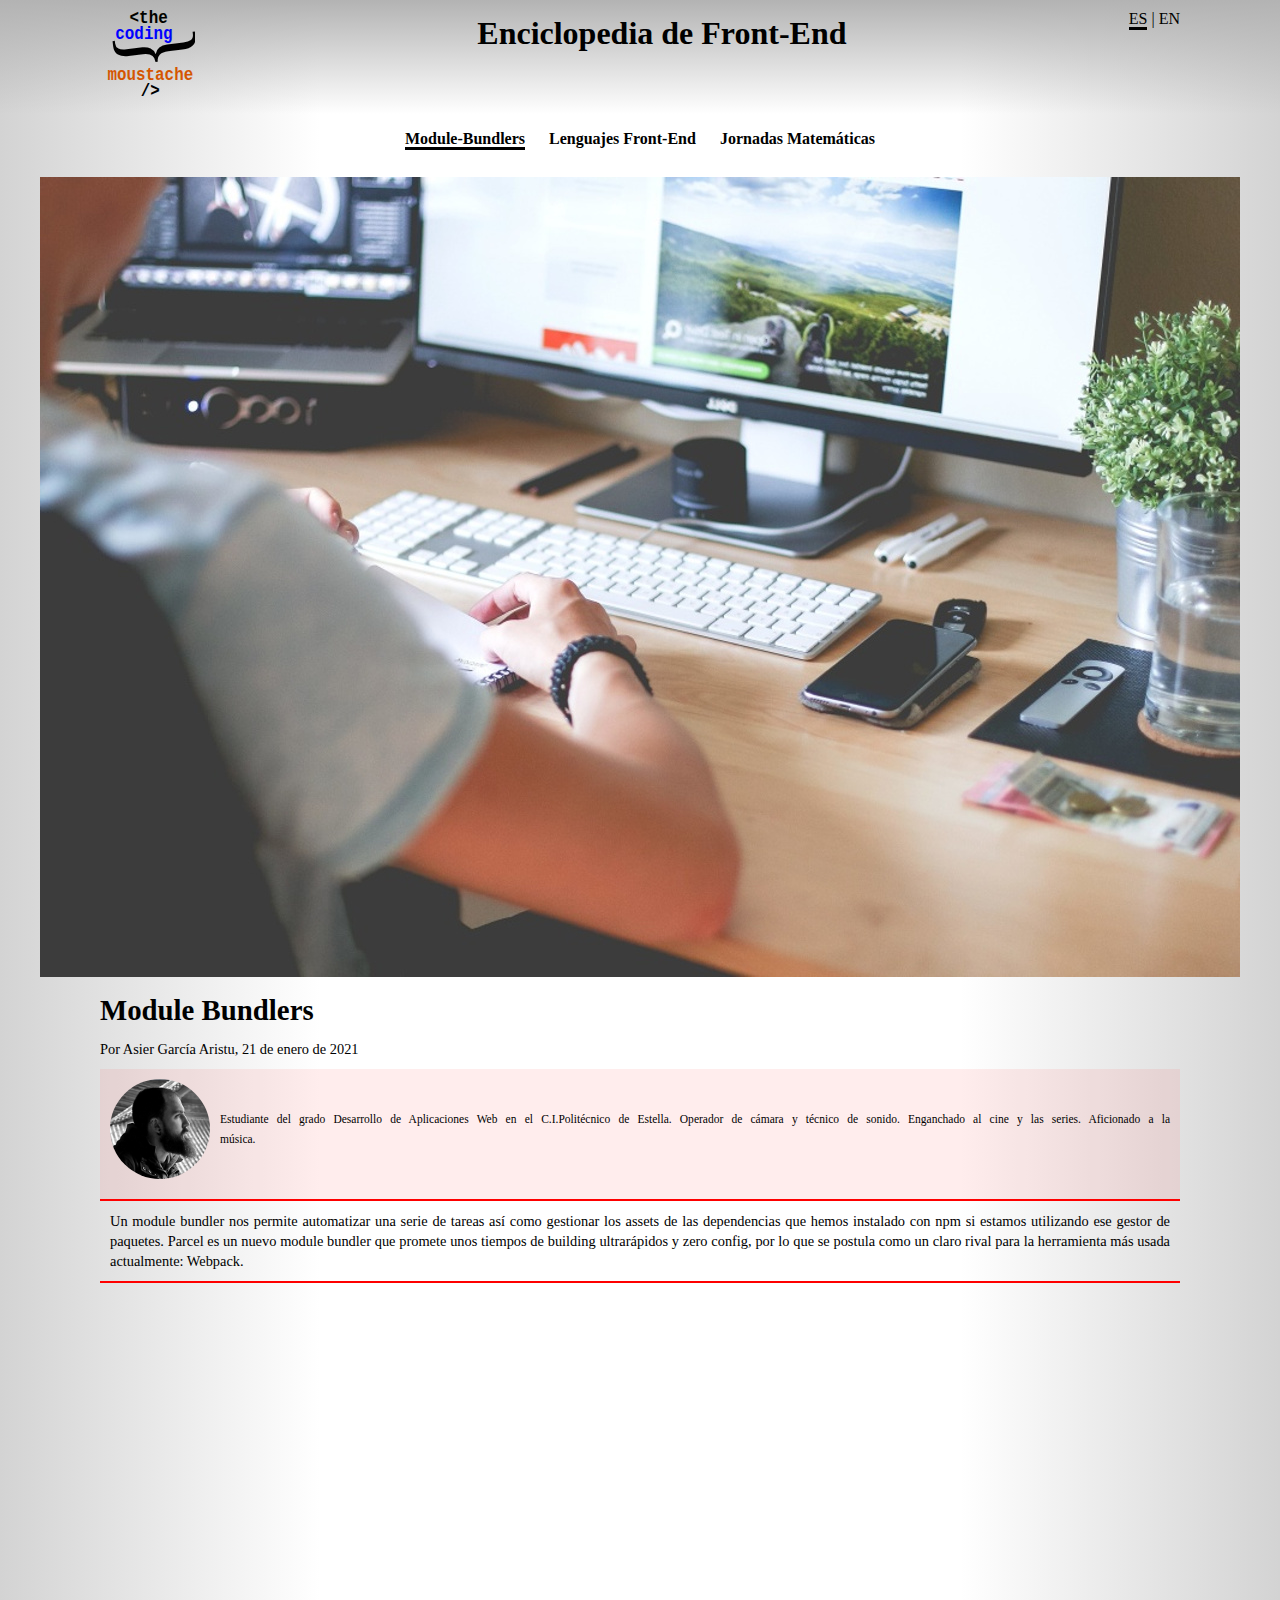
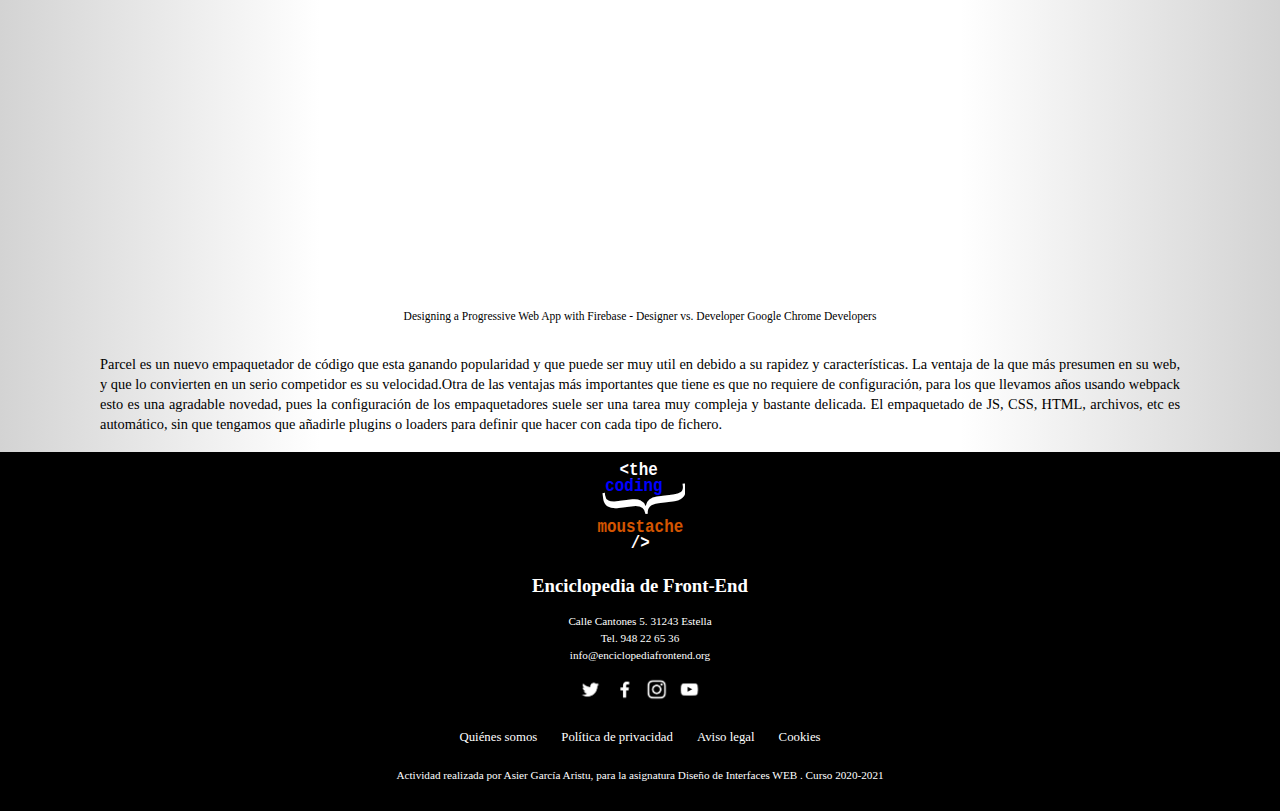
<file: index.html>
<!DOCTYPE html>
<html lang="es">
	<head>
		<meta http-equiv="Content-Type" content="text/html; charset=utf-8;" />
		<meta name="viewport" content="width=device-width,initial-scale=1">
		<title>Enciclopedia de Front-End</title>
		<link rel="stylesheet" type="text/css" href="css/style.css"/>
	</head>

	<body>
		
		<div class="fondoheader">
			<div class="header">
				<a href="index.html" class="header__a">
					<img src="images/logoBlanco.svg" alt="Logo de la web" class="header__img"/>
				</a>
				<h1 class="header__h1">Enciclopedia de Front-End</h1>
				<div class="header__lang">
					<a href="#" onclick="langselection('ES')" id="ES" class="header__lang__a selected">ES</a>
					<span>|</span>
					<a href="#" onclick="langselection('EN')" id="EN" class="header__lang__a idioma">EN</a>
				</div>
			</div>
		</div>
		
		<div class="nav">
			<ul class="navlist">
				<li class="navlist__li navlist--vertical">
					<a class="navlist__li__a navlist--blanco selected" id="menu1" onclick="menuselection('menu1')">Module-Bundlers</a>
				</li>
				<li class="navlist__li navlist--vertical">
					<a href="LenguajesFrontEnd.html" class="navlist__li__a navlist--blanco" id="menu2" onclick="menuselection('menu2')">Lenguajes Front-End</a>
				</li>
				<li class="navlist__li navlist--vertical">
					<a href="Jornadas.html" class="navlist__li__a navlist--blanco" id="menu3" onclick="menuselection('menu3')">Jornadas Matemáticas</a>
				</li>
			</ul>
		</div>
		
		<div class="main">
			<img src="images/programmer.jpg" alt="Una persona enfrente de un ordenador" class="main__img"/>
			<article class="main__article main__article__texto">
				<h1>Module Bundlers</h1>
				<p class="main__article__texto--alumno">Por Asier García Aristu, 21 de enero de 2021</p>
				<div class="main__article__autor">
					<img src="images/yo.jpg" alt="Foto del autor"/>
					<p>Estudiante del grado Desarrollo de Aplicaciones Web en el C.I.Politécnico de Estella. Operador de cámara y técnico de sonido. Enganchado al cine y las series. Aficionado a la música.</p>
				</div>
				<p class="main__article__texto--superior">Un module bundler nos permite automatizar una serie de tareas así como gestionar los assets de las dependencias que hemos instalado con npm si estamos utilizando ese gestor de paquetes. Parcel es un nuevo module bundler que promete unos tiempos de building ultrarápidos y zero config, por lo que se postula como un claro rival para la herramienta más usada actualmente: Webpack.</p>
				<div class="main__article__video-container">
					<iframe src='https://www.youtube.com/embed/JWRl6XiJYNA' allowfullscreen></iframe>
				</div>
				<p class="main__article__texto--video">Designing a Progressive Web App with Firebase - Designer vs. Developer Google Chrome Developers</p>
				<p class="main__article__texto--inferior">Parcel es un nuevo empaquetador de código que esta ganando popularidad y que puede ser muy util en debido a su rapidez y características. La ventaja de la que más presumen en su web, y que lo convierten en un serio competidor es su velocidad.Otra de las ventajas más importantes que tiene es que no requiere de configuración, para los que llevamos años usando webpack esto es una agradable novedad, pues la configuración de los empaquetadores suele ser una tarea muy compleja y bastante delicada. El empaquetado de JS, CSS, HTML, archivos, etc es automático, sin que tengamos que añadirle plugins o loaders para definir que hacer con cada tipo de fichero.</p>
			</article>
		</div>
		
		<div class="footer"> 
			<a href="index.html">
				<img src="images/logoNegro.svg" alt="Logo de la web" class="footer__img"/>
			</a>
			<h3>Enciclopedia de Front-End</h3>
			<div class="footer__address">
				<p>Calle Cantones 5. 31243 Estella</p>
				<p>Tel. 948 22 65 36</p>
				<p>info@enciclopediafrontend.org</p>
			</div>
			<!--Cada opción es un hiperenlace cuyo color de fondo cambia al pasar el ratón por encima (LIBRE EL COLOR)-->
			<ul class="navlist">
				<li class="navlist__li">
					<a href="https://twitter.com/" class="navlist__li__a navlist--rrss" target="_blank">
						<img src="images/twitter.png" alt="Logo de Twitter" class="logo"/>
					</a>
				</li>
				<li class="navlist__li">
					<a href="https://www.facebook.com/" class="navlist__li__a navlist--rrss" target="_blank">
						<img src="images/facebook.png" alt="Logo de Facebook" class="logo"/>
					</a>
				</li>
				<li class="navlist__li">
					<a href="https://www.instagram.com/" class="navlist__li__a navlist--rrss" target="_blank">
						<img src="images/instagram.png" alt="Logo de Instagram" class="logo"/>
					</a>
				</li>
				<li class="navlist__li">
					<a href="https://www.youtube.com/" class="navlist__li__a navlist--rrss" target="_blank">
						<img src="images/youtube.png" alt="Logo de YouTube" class="logo"/>
					</a>
				</li>
			</ul>
			<ul class="navlist">
				<li class="navlist__li">
					<a href="#" class="navlist__li__a navlist--negro">Quiénes somos</a>
				</li>
				<li class="navlist__li">
					<a href="#" class="navlist__li__a navlist--negro">Política de privacidad</a>
				</li>
				<li class="navlist__li">
					<a href="#" class="navlist__li__a navlist--negro">Aviso legal</a>
				</li>
				<li class="navlist__li">
					<a href="#" class="navlist__li__a navlist--negro">Cookies</a>
				</li>
			</ul>

			<p>Actividad realizada por Asier García Aristu, para la asignatura Diseño de Interfaces WEB . Curso 2020-2021</p>
		</div>
		

		<script type="text/javascript">
			function menuselection(item) {
				document.getElementById('menu1').classList.remove('selected');
				document.getElementById('menu2').classList.remove('selected');
				document.getElementById('menu3').classList.remove('selected');
				document.getElementById(item).classList.add('selected');
			}

			function langselection(lang) {
				document.getElementById('ES').classList.remove('selected');
				document.getElementById('EN').classList.remove('selected');
				document.getElementById(lang).classList.add('selected');
			}
		</script>
	</body>
</html>
</file>
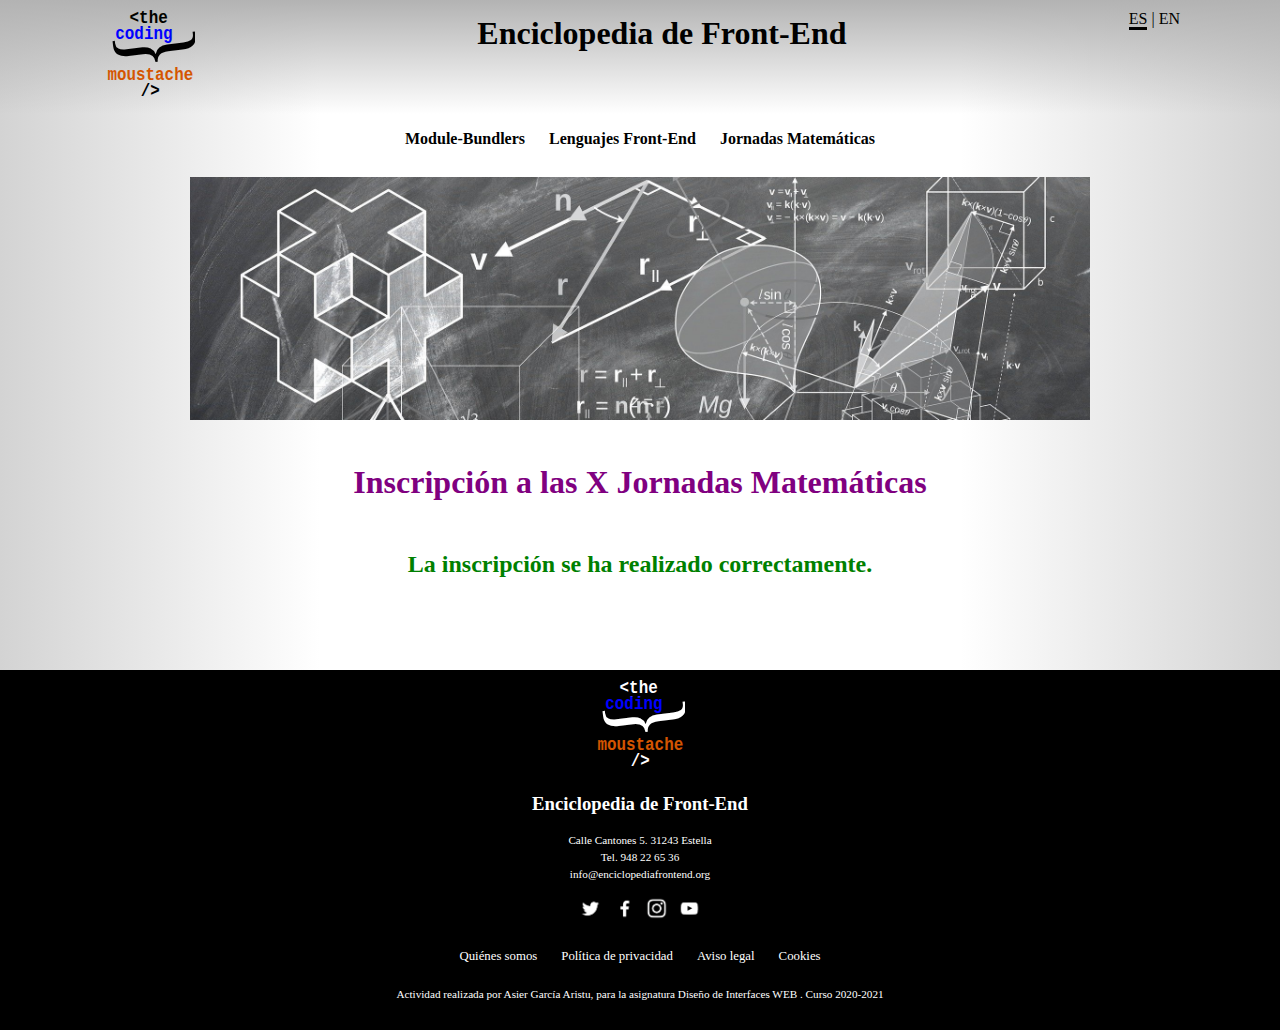
<file: confirmacion.html>
<!DOCTYPE html PUBLIC "-//W3C//DTD XHTML 1.0 Strict//EN" "http://www.w3.org/TR/xhtml1/DTD/xhtml1-strict.dtd">
<html xmlns="http://www.w3.org/1999/xhtml" xml:lang="es" lang="es">
	<head>
		<meta http-equiv="Content-Type" content="text/html; charset=utf-8;" />
		<meta name="viewport" content="width=device-width,initial-scale=1" />
		<title>Enciclopedia de Front-End</title>
		<link rel="stylesheet" type="text/css" href="css/style.css"/>
		<link rel="stylesheet" href="https://cdnjs.cloudflare.com/ajax/libs/font-awesome/4.7.0/css/font-awesome.min.css" />
	</head>

	<body>
		<div class="fondoheader">
			<div class="header">
				<a href="index.html" class="header__a bb">
					<img src="images/logoBlanco.svg" alt="Logo de la web" class="header__img"/>
				</a>
				<h1 class="header__h1">Enciclopedia de Front-End</h1>
				<div class="header__lang">
					<a href="#" onclick="langselection('ES')" id="ES" class="header__lang__a selected">ES</a>
					<span>|</span>
					<a href="#" onclick="langselection('EN')" id="EN" class="header__lang__a idioma">EN</a>
				</div>
			</div>
		</div>
		
		<div class="nav">
			<ul class="navlist">
				<li class="navlist__li navlist--vertical">
					<a href="index.html" class="navlist__li__a navlist--blanco" id="menu1" onclick="menuselection('menu1')">Module-Bundlers</a>
				</li>
				<li class="navlist__li navlist--vertical">
					<a href="LenguajesFrontEnd.html" class="navlist__li__a navlist--blanco" id="menu2" onclick="menuselection('menu2')">Lenguajes Front-End</a>
				</li>
				<li class="navlist__li navlist--vertical">
					<a href="Jornadas.html" class="navlist__li__a navlist--blanco" id="menu3" onclick="menuselection('menu3')">Jornadas Matemáticas</a>
				</li>
			</ul>
		</div>


		<div class="tarea08">
            <div class="main">
				<div>
					<img src="images/mates_hor.jpg" alt="Una persona enfrente de un ordenador" class="main__img"/>
				</div>
                <div class="titulo">
                    <h1>Inscripción a las X Jornadas Matemáticas</h1>
                </div>
                <h2 class="formenviado">La inscripción se ha realizado correctamente.</h2>
            </div>
        </div>

		
		<div class="footer"> 
			<a href="index.html">
				<img src="images/logoNegro.svg" alt="Logo de la web" class="footer__img"/>
			</a>
			<h3>Enciclopedia de Front-End</h3>
			<div class="footer__address">
				<p>Calle Cantones 5. 31243 Estella</p>
				<p>Tel. 948 22 65 36</p>
				<p>info@enciclopediafrontend.org</p>
			</div>
			<!--Cada opción es un hiperenlace cuyo color de fondo cambia al pasar el ratón por encima (LIBRE EL COLOR)-->
			<ul class="navlist">
				<li class="navlist__li">
					<a href="https://twitter.com/" class="navlist__li__a navlist--rrss">
						<img src="images/twitter.png" alt="Logo de Twitter" class="logo"/>
					</a>
				</li>
				<li class="navlist__li">
					<a href="https://www.facebook.com/" class="navlist__li__a navlist--rrss">
						<img src="images/facebook.png" alt="Logo de Facebook" class="logo"/>
					</a>
				</li>
				<li class="navlist__li">
					<a href="https://www.instagram.com/" class="navlist__li__a navlist--rrss">
						<img src="images/instagram.png" alt="Logo de Instagram" class="logo"/>
					</a>
				</li>
				<li class="navlist__li">
					<a href="https://www.youtube.com/" class="navlist__li__a navlist--rrss">
						<img src="images/youtube.png" alt="Logo de YouTube" class="logo"/>
					</a>
				</li>
			</ul>
			<ul class="navlist">
				<li class="navlist__li">
					<a href="#" class="navlist__li__a navlist--negro">Quiénes somos</a>
				</li>
				<li class="navlist__li">
					<a href="#" class="navlist__li__a navlist--negro">Política de privacidad</a>
				</li>
				<li class="navlist__li">
					<a href="#" class="navlist__li__a navlist--negro">Aviso legal</a>
				</li>
				<li class="navlist__li">
					<a href="#" class="navlist__li__a navlist--negro">Cookies</a>
				</li>
			</ul>

			<p>Actividad realizada por Asier García Aristu, para la asignatura Diseño de Interfaces WEB . Curso 2020-2021</p>
		</div>
		

		<script type="text/javascript">
			function menuselection(item) {
				document.getElementById('menu1').classList.remove('selected');
				document.getElementById('menu2').classList.remove('selected');
				document.getElementById('menu3').classList.remove('selected');
				document.getElementById(item).classList.add('selected');
			}

			function langselection(lang) {
				document.getElementById('ES').classList.remove('selected');
				document.getElementById('EN').classList.remove('selected');
				document.getElementById(lang).classList.add('selected');
			}
		</script>
	</body>
</html>
</file>
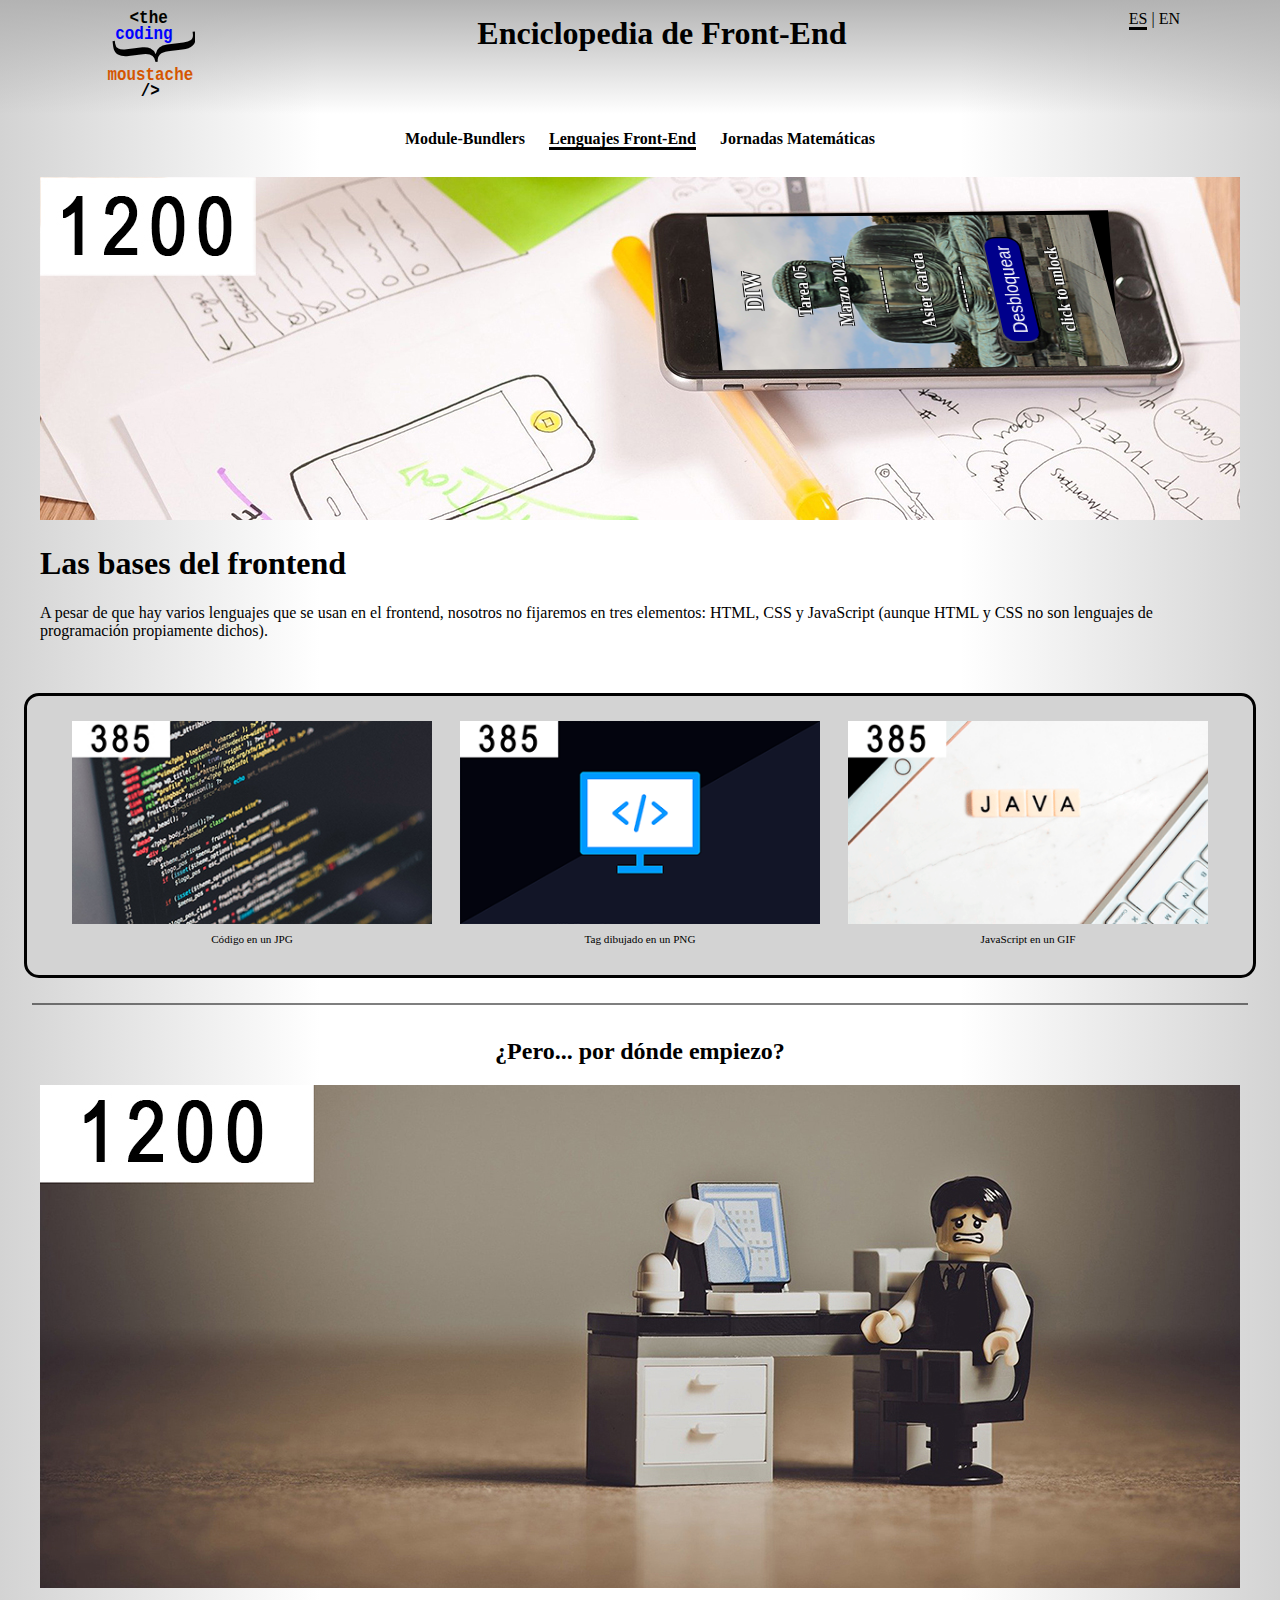
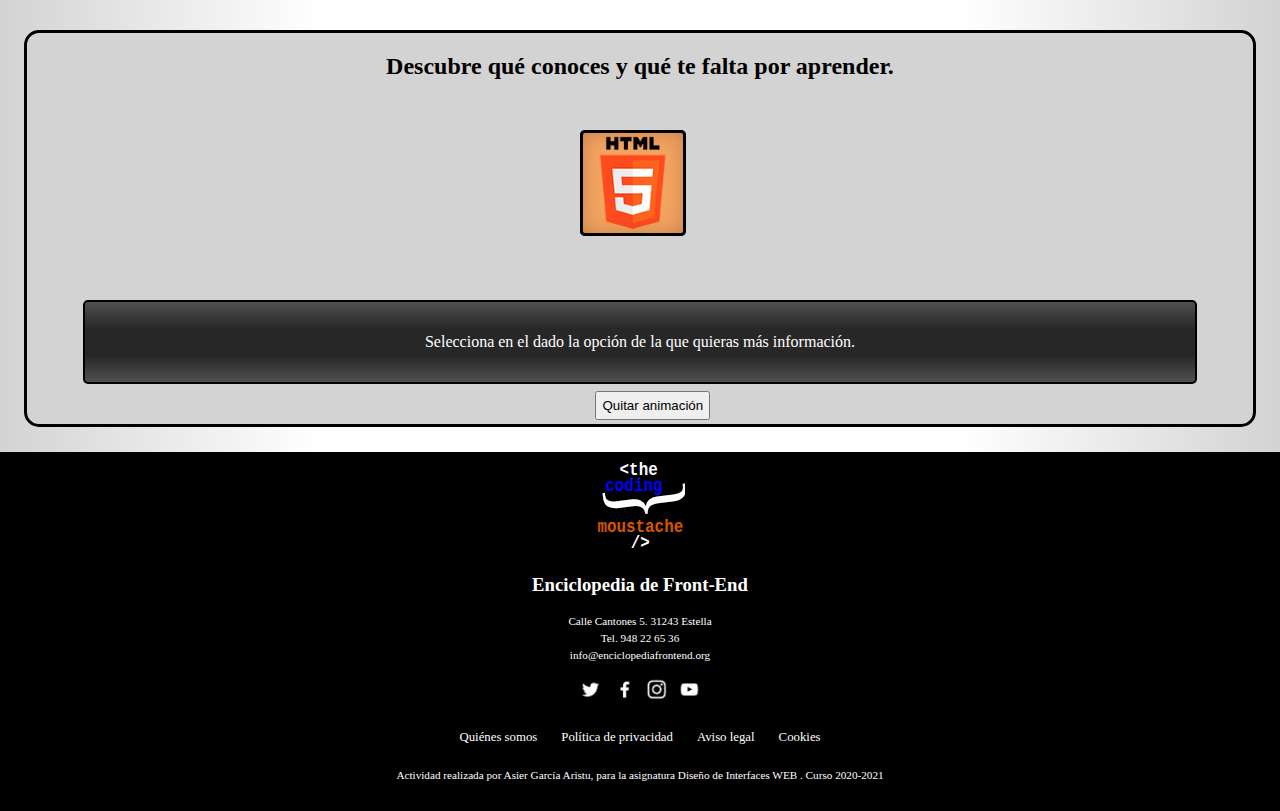
<file: LenguajesFrontEnd.html>
<!DOCTYPE html>
<html lang="es">
	<head>
		<meta http-equiv="Content-Type" content="text/html; charset=utf-8" />
		<meta name="viewport" content="width=device-width,initial-scale=1">
		<title>Enciclopedia de Front-End</title>
		<link rel="shortcut icon" type="image/jpg" href="images/favicon.png"/>
		<link rel="stylesheet" type="text/css" href="css/style.css"/>
	</head>

	<body>
		<div class="fondoheader">
			<div class="header">
				<a href="index.html" class="header__a">
					<img src="images/logoBlanco.svg" alt="Logo de la web, con el texto the coding moustache, y un símbolo de llave girado que parece un bigote" class="header__img"/>
				</a>
				<h1 class="header__h1">Enciclopedia de Front-End</h1>
				<div class="header__lang">
					<a href="#" onclick="langselection('ES')" id="ES" class="header__lang__a selected">ES</a>
					<span>|</span>
					<a href="#" onclick="langselection('EN')" id="EN" class="header__lang__a idioma">EN</a>
				</div>
			</div>
		</div>
		
		<div class="nav">
			<ul class="navlist">
				<li class="navlist__li navlist--vertical">
					<a href="index.html" class="navlist__li__a navlist--blanco" id="menu1" onclick="menuselection('menu1')">Module-Bundlers</a>
				</li>
				<li class="navlist__li navlist--vertical">
					<a class="navlist__li__a navlist--blanco selected" id="menu2" onclick="menuselection('menu2')">Lenguajes Front-End</a>
				</li>
				<li class="navlist__li navlist--vertical">
					<a href="Jornadas.html" class="navlist__li__a navlist--blanco" id="menu3" onclick="menuselection('menu3')">Jornadas Matemáticas</a>
				</li>
			</ul>
		</div>
		
		<div class="destacado">
			<div class="animacion">
				<div class="pantallanegra" id="pantallanegra"></div>
				<div class="animacion__1 encender" id="pantallabloqueo">
					<div class="animacion__1__pantalla">
						<p class="aparecetexto">DIW</p>
						<p class="aparecetexto">Tarea 05</p>
						<p class="aparecetexto">Marzo 2021</p>
						<p class="aparecetexto">----------</p>
						<p class="aparecetexto">Asier García</p>
						<p class="aparecetexto">----------</p>
						<div class="divbtn aparecetexto">
							<input type="button" value="Desbloquear" onclick="desbloquear('pantallabloqueo');">
						</div>
						<p class="aparecetexto">click to unlock</p>
					</div>
				</div>
				<div class="mano">
					<img src="images/mano.png" alt="mano con el indice extendido." class="mano__img animarmano"/>
				</div>
				<picture>
					<!-- imagen diferentes anchos para móvil -->
					<source srcset="images/design_mobile300.jpg" media="(min-width: 0px) and (max-width: 19.18em)">
					<source srcset="images/design_mobile385.jpg" media="(min-width: 19.18px) and (max-width: 24.55em)">
					<source srcset="images/design_mobile480.jpg" media="(min-width: 24.55px) and (max-width: 30em)">
					<!-- imagen diferentes anchos para desktop y tablet -->
					<source srcset="images/design_pan530.jpg" media="(min-width: 30em) and (max-width: 33.81em)">
					<source srcset="images/design_pan665.jpg" media="(min-width: 33.81em) and (max-width: 42.43em)">
					<source srcset="images/design_pan830.jpg" media="(min-width: 42.43em) and (max-width: 51.88em)">
					<source srcset="images/design_pan830.jpg" media="(min-width: 51.89px) and (max-width: 52.93em)">
					<source srcset="images/design_pan960.jpg" media="(min-width: 52.93em) and (max-width: 61.24em)">
					<source srcset="images/design_pan1200.jpg" media="(min-width: 61.24em)">
					<img src="images/design_pan.jpg" alt="Bocetos de diseño de una aplicación con un móvil encendido encima." class="destacado__img"/>
				</picture>
			</div>
			<h1>Las bases del frontend</h1>
			<p>A pesar de que hay varios lenguajes que se usan en el frontend, nosotros no fijaremos en tres elementos: HTML, CSS y JavaScript (aunque HTML y CSS no son lenguajes de programación propiamente dichos).</p>
		</div>
		
		<div class="contenido">
			<div class="contenido__bloque">
				<a href="images/code.jpg" target="blank">
					<img srcset="images/code385.jpg 1200w,
								images/code300.jpg 1020w,
								images/code385.jpg 830w,
								images/code300.jpg 680w,
								images/code240.jpg 544w,
								images/code480.jpg 480w,
								images/code385.jpg 413w,
								images/code300.jpg 322w"
						sizes="(min-width: 30em) 100vw" 
						src="images/code.jpg"
						alt="Líneas de código en una pantalla de ordenador." class="contenido__bloque__img"/>
				</a>
				<p class="contenido__bloque__texto">Código en un JPG</p>
			</div>					 
			<div class="contenido__bloque">
				<a href="images/element.png" target="blank">
					<img srcset="images/element385.png 1200w,
								images/element300.png 1020w,
								images/element385.png 830w,
								images/element300.png 680w,
								images/element240.png 544w,
								images/element480.png 480w,
								images/element385.png 413w,
								images/element300.png 322w"
						sizes="(min-width: 30em) 100vw" 
						src="images/element.png" 
						alt="Dibujo de un ordenador con un tag de elemento en su interior, con fondo de dos colores." class="contenido__bloque__img"/>
					</a>
				<p class="contenido__bloque__texto">Tag dibujado en un PNG</p>
			</div>
			<div class="contenido__bloque">
				<a href="images/javascript.gif" target="blank">
					<img srcset="images/javascript385.gif 1200w,
								images/javascript300.gif 1020w,
								images/javascript385.gif 830w,
								images/javascript300.gif 680w,
								images/javascript240.gif 544w,
								images/javascript480.gif 480w,
								images/javascript385.gif 413w,
								images/javascript300.gif 322w"
						sizes="(min-width: 30em) 100vw" 
						src="images/javascript.gif" 
						alt="Imagen de un escritorio en la que van apareciendo fichas que forman la palabra javascript." class="contenido__bloque__img"/>
				</a>
				<p class="contenido__bloque__texto">JavaScript en un GIF</p>
			</div>
		</div>

		<div class="separador"></div>
		
		<div class="destacado">
			<h2 class="destacado__titulo">¿Pero... por dónde empiezo?</h2>
			<picture>
				<!-- imagen diferentes anchos para móvil -->
				<source srcset="images/lego_mobile300.jpg" media="(min-width: 0px) and (max-width: 19.18em)">
				<source srcset="images/lego_mobile385.jpg" media="(min-width: 19.18px) and (max-width: 24.55em)">
				<source srcset="images/lego_mobile480.jpg" media="(min-width: 24.55px) and (max-width: 30em)">
				<!-- imagen diferentes anchos para tablet -->
				<source srcset="images/lego_tablet530.jpg" media="(min-width: 30em) and (max-width: 33.81em)">
				<source srcset="images/lego_tablet665.jpg" media="(min-width: 33.81em) and (max-width: 42.43em)">
				<source srcset="images/lego_tablet830.jpg" media="(min-width: 42.43em) and (max-width: 51.88em)">
				<!-- imagen diferentes anchos para desktop -->
				<source srcset="images/lego_desktop830.jpg" media="(min-width: 51.89px) and (max-width: 52.93em)">
				<source srcset="images/lego_desktop960.jpg" media="(min-width: 52.93em) and (max-width: 61.24em)">
				<source srcset="images/lego_desktop1200.jpg" media="(min-width: 61.24em)">
				<!-- elemento img -->
				<img src="images/lego.jpg" alt="Un muñeco de lego con cara de preocupación sentado en un escritorio con un ordenador." class="destacado__img"/>
			</picture>
		</div>

		<div class="contenido">
			<h2>Descubre qué conoces y qué te falta por aprender.</h2>
			<div class="d6" id="dado">
				<div class="rotardado">
					<div class="cara1" onclick="cambiar('html', 'css', 'js')"></div>
					<div class="cara2" onclick="cambiar('css', 'html', 'js')"></div>
					<div class="cara3" onclick="cambiar('js', 'html', 'css')"></div>
					<div class="cara4" onclick="cambiar('js', 'html', 'css')"></div>
					<div class="cara5" onclick="cambiar('css', 'html', 'js')"></div>
					<div class="cara6" onclick="cambiar('html', 'css', 'js')"></div>
				</div>
			</div>
			<div class="btnanimacion">
				<input type="button" value="Quitar animación" id="animacionon" onclick="animacion();">
				<input type="button" value="Activar animación" id="animacionoff" class="cerrado" onclick="animacion();">
			</div>
			<div class="nodado cerrado" id="nodado">
				<div class="lenguajes" onclick="cambiar('html', 'css', 'js')"><img src="images/HTML.png" alt="Logo de HTML." class="lenguajes__img"/></div>
				<div class="lenguajes" onclick="cambiar('css', 'html', 'js')"><img src="images/CSS.png" alt="Logo de CSS." class="lenguajes__img"/></div>
				<div class="lenguajes" onclick="cambiar('js', 'html', 'css')"><img src="images/JS.png" alt="Logo de JavaScript." class="lenguajes__img"/></div>
			</div>
			<div class="contenido__tarjeta" id="tarjetainicial">
				<p id="pdado">Selecciona en el dado la opción de la que quieras más información.</p>
				<p class="cerrado" id="pnodado">Selecciona la opción de la que quieras más información.</p>
			</div>
			<div class="contenido__tarjeta cerrado" id="html">
				<h3 class="contenido__tarjeta--titulo">¿Qué es HTML?</h3>
				<p class="contenido__tarjeta--descripcion">HTML, siglas en inglés de HyperText Markup Language (‘lenguaje de marcas de hipertexto’), hace referencia al lenguaje de marcado para la elaboración de páginas web. Es un estándar que sirve de referencia del software que conecta con la elaboración de páginas web en sus diferentes versiones, define una estructura básica y un código (denominado código HTML) para la definición de contenido de una página web, como texto, imágenes, videos, juegos, entre otros.</p>
				<a href="https://www.w3schools.com/html/default.asp" target="blank"><p class="contenido__tarjeta--link">¡Empieza con HTML!</p></a>
			</div>
			<div class="contenido__tarjeta cerrado" id="css">
				<h3 class="contenido__tarjeta--titulo">¿Qué es CSS?</h3>
				<p class="contenido__tarjeta--descripcion">CSS (siglas en inglés de Cascading Style Sheets), en español «Hojas de estilo en cascada», es un lenguaje de diseño gráfico para definir y crear la presentación de un documento estructurado escrito en un lenguaje de marcado.​ Es muy usado para establecer el diseño visual de los documentos web, e interfaces de usuario escritas en HTML o XHTML; el lenguaje puede ser aplicado a cualquier documento XML, incluyendo XHTML, SVG, XUL, RSS, etcétera. </p>
				<a href="https://www.w3schools.com/css/default.asp" target="blank"><p class="contenido__tarjeta--link">¡Empieza con CSS!</p></a>
			</div>
			<div class="contenido__tarjeta cerrado" id="js">
				<h3 class="contenido__tarjeta--titulo">¿Qué es JavaScript?</h3>
				<p class="contenido__tarjeta--descripcion">JavaScript es un lenguaje de programación interpretado, dialecto del estándar ECMAScript. Se define como orientado a objetos,​ basado en prototipos, imperativo, débilmente tipado y dinámico. Se utiliza principalmente del lado del cliente, implementado como parte de un navegador web permitiendo mejoras en la interfaz de usuario y páginas web dinámicas​ y JavaScript del lado del servidor (Server-side JavaScript o SSJS).</p>
				<a href="https://www.w3schools.com/js/default.asp" target="blank"><p class="contenido__tarjeta--link">¡Empieza con JavaScript!</p></a>
			</div>
		</div>

		<div class="footer"> 
			<a href="index.html">
				<img src="images/logoNegro.svg" alt="Logo de la web" class="footer__img"/>
			</a>
			<h3>Enciclopedia de Front-End</h3>
			<div class="footer__address">
				<p>Calle Cantones 5. 31243 Estella</p>
				<p>Tel. 948 22 65 36</p>
				<p>info@enciclopediafrontend.org</p>
			</div>
			
			<ul class="navlist">
				<li class="navlist__li">
					<a href="https://twitter.com/" class="navlist__li__a navlist--rrss" target="_blank">
						<img src="images/twitter.png" alt="Logo de Twitter" class="logo"/>
					</a>
				</li>
				<li class="navlist__li">
					<a href="https://www.facebook.com/" class="navlist__li__a navlist--rrss" target="_blank">
						<img src="images/facebook.png" alt="Logo de Facebook" class="logo"/>
					</a>
				</li>
				<li class="navlist__li">
					<a href="https://www.instagram.com/" class="navlist__li__a navlist--rrss" target="_blank">
						<img src="images/instagram.png" alt="Logo de Instagram" class="logo"/>
					</a>
				</li>
				<li class="navlist__li">
					<a href="https://www.youtube.com/" class="navlist__li__a navlist--rrss" target="_blank">
						<img src="images/youtube.png" alt="Logo de YouTube" class="logo"/>
					</a>
				</li>
			</ul>
			<ul class="navlist">
				<li class="navlist__li">
					<a href="#" class="navlist__li__a navlist--negro">Quiénes somos</a>
				</li>
				<li class="navlist__li">
					<a href="#" class="navlist__li__a navlist--negro">Política de privacidad</a>
				</li>
				<li class="navlist__li">
					<a href="#" class="navlist__li__a navlist--negro">Aviso legal</a>
				</li>
				<li class="navlist__li">
					<a href="#" class="navlist__li__a navlist--negro">Cookies</a>
				</li>
			</ul>

			<p>Actividad realizada por Asier García Aristu, para la asignatura Diseño de Interfaces WEB . Curso 2020-2021</p>
		</div>
		

		<script>
			function menuselection(item) {
				document.getElementById('menu1').classList.remove('selected');
				document.getElementById('menu2').classList.remove('selected');
				document.getElementById('menu3').classList.remove('selected');
				document.getElementById(item).classList.add('selected');
			}

			function langselection(lang) {
				document.getElementById('ES').classList.remove('selected');
				document.getElementById('EN').classList.remove('selected');
				document.getElementById(lang).classList.add('selected');
			}

			function desbloquear(elemento) {
				document.getElementById(elemento).classList.add('quitarpantalla');
				document.getElementById('pantallanegra').classList.add('cerrado');
				setTimeout(
					function() {
						document.getElementById(elemento).classList.add('cerrado');
					}, 2000);
			}

			function cambiar(elemento1, elemento2, elemento3) {
				document.getElementById('tarjetainicial').classList.add('cerrado');
				document.getElementById(elemento1).classList.add('cerrado');
				document.getElementById(elemento2).classList.add('cerrado');
				document.getElementById(elemento3).classList.add('cerrado');
				document.getElementById(elemento1).classList.remove('cerrado');
			}

			function animacion() {
				if(document.getElementById("dado").classList.contains('cerrado')) {
					document.getElementById("dado").classList.remove('cerrado');
					document.getElementById("nodado").classList.add('cerrado');
					document.getElementById("pdado").classList.remove('cerrado');
					document.getElementById("pnodado").classList.add('cerrado');
					document.getElementById("animacionon").classList.remove('cerrado');
					document.getElementById("animacionoff").classList.add('cerrado');
				}
				else {
					document.getElementById("dado").classList.add('cerrado');
					document.getElementById("nodado").classList.remove('cerrado');
					document.getElementById("pdado").classList.add('cerrado');
					document.getElementById("pnodado").classList.remove('cerrado');
					document.getElementById("animacionoff").classList.remove('cerrado');
					document.getElementById("animacionon").classList.add('cerrado');
				}
			}

			/* 
			 *  Como me daba problemas IE, y otros navegadores no sé si soportan bien el 3d del dado
			 *  he creado una función que detecta que navegador es, y solo se mostrará el dado si el
			 *  navegador es chrome o firefox
			 */
			function checkBrowser() { 
				// Get the user-agent string 
				let userAgentString = navigator.userAgent;				
				// Detecta el navegador guardando true o false en cada uno 
				let chromeAgent =  userAgentString.indexOf("Chrome") > -1; 
				let firefoxAgent =  userAgentString.indexOf("Firefox") > -1;
				let IExplorerAgent = userAgentString.indexOf("MSIE") > -1 || userAgentString.indexOf("rv:") > -1;
				let safariAgent = userAgentString.indexOf("Safari") > -1;
				
				if (!chromeAgent && !firefoxAgent && !safariAgent) {
					document.getElementById("dado").classList.add('cerrado');
					document.getElementById("nodado").classList.remove('cerrado');
					document.getElementById("pdado").classList.add('cerrado');
					document.getElementById("pnodado").classList.remove('cerrado');
					document.getElementById("animacionon").classList.add('cerrado');
					document.getElementById("animacionoff").classList.add('cerrado');
				}
			}

			window.onload = checkBrowser;

		</script>
	</body>
</html>
</file>
<file: css/style.css>
@charset "UTF-8";
/*
	Para crear el css, en command line
		- ubicar en la carpeta
		- sass nombrearchivo.scss nombrearchivo.css
			p.e.: sass style.scss style.css

		- para extended (por defecto) o compressed
			sass --style=compressed nombrearchivo.scss nombrearchivo.css
			* se suele nombrar el archivo nombrearchivo.min.css

	Para que vaya actualizando solo
		- sass --watch nombrearchivo.scss nombrearchivo.css

	Flags de compilación
		--no-source-map
		--stop-on-error
		--embred-source-map
		--help
		--quiet
		--color / --no-color
		--trace
*/
/*
	Diseño de Aplicaciones web - Tarea 04

	Asier García Aristu
*/
body {
  font-family: Verdana;
  margin: 0;
  min-width: 300px;
  background: linear-gradient(90deg, lightgrey 0%, transparent 25%, transparent 75%, lightgrey 100%);
}

.fondoheader {
  background: linear-gradient(#b3b3b3, transparent);
}

.header {
  display: flex;
  width: 90%;
  margin: 0px auto;
  padding: 10px;
  max-width: 1080px;
}
.header__img {
  width: 90px;
  margin-left: 5px;
}
.header__h1 {
  text-align: center;
  margin: 5px auto;
}
.header__lang {
  float: right;
  margin-bottom: -20px;
}
.header__lang__a {
  position: relative;
  text-decoration: none;
  color: black;
}

.navlist {
  list-style-type: none;
  padding: 0;
  text-align: center;
  font-weight: bold;
}
.navlist__li {
  display: inline;
}
.navlist__li__a {
  position: relative;
  text-decoration: none;
  margin: 5px 10px;
}
.navlist--blanco {
  color: black;
}
.navlist--blanco:hover {
  background-color: black;
  color: white;
}
.navlist--blanco.selected:hover {
  background-color: white;
  color: black;
  cursor: default;
}
.navlist--rrss img {
  width: 25px;
  height: 25px;
  margin: 0px -8px;
}
.navlist--rrss img:hover {
  filter: invert(1);
  transform: scale(1.2);
}
.navlist--negro {
  display: inline-block;
  background-color: black;
  color: white;
  padding: 3px 0px;
  font-size: 0.8em;
  font-weight: normal;
}
.navlist--negro:hover {
  background-color: white;
  color: black;
}

.selected:before {
  content: "";
  position: absolute;
  background-color: black;
  width: 100%;
  height: 3px;
  bottom: -3px;
}

.main {
  margin: auto;
  max-width: 1200px;
  padding: 1%;
}
.main__img {
  width: 100%;
}
.main__article {
  margin: auto;
  width: 90%;
}
.main__article__texto {
  font-size: 0.9em;
  text-align: justify;
  line-height: 20px;
}
.main__article__texto--alumno {
  margin: 10px 0px;
}
.main__article__texto--superior {
  border-top: 2px solid red;
  border-bottom: 2px solid red;
  padding: 10px;
  margin-top: 0;
}
.main__article__texto--video {
  text-align: center;
  font-size: 0.8em;
  line-height: 1.2em;
  margin: 5px 0 30px 0;
}
.main__article__texto--inferior {
  margin-bottom: 5px;
}
.main__article__autor {
  display: flex;
  background-color: rgba(255, 80, 80, 0.1);
  padding: 10px 10px 20px 10px;
}
.main__article__autor img {
  width: 100px;
  height: 100px;
  border-radius: 50px;
  margin-right: 10px;
}
.main__article__autor p {
  margin: auto;
  font-size: 0.8em;
  word-spacing: 5px;
}
.main__article__video-container {
  position: relative;
  padding-bottom: 56.25%;
  /* 16:9 */
  height: 0;
}
.main__article__video-container iframe {
  border: none;
  position: absolute;
  top: 0;
  left: 0;
  width: 100%;
  height: 100%;
}

.footer {
  background-color: black;
  color: white;
  text-align: center;
  padding: 10px 10px 25px 10px;
}
.footer__img {
  width: 90px;
}
.footer__address p {
  font-size: 0.8em;
}
.footer p {
  font-size: 0.7em;
  margin: 5px 0px;
}

.destacado {
  margin: auto;
  max-width: 1200px;
  padding: 1%;
  margin-bottom: 25px;
}
.destacado__titulo {
  text-align: center;
}
.destacado__img {
  width: 100%;
}

.contenido {
  margin: auto;
  position: relative;
  max-width: 1200px;
  padding: 0 1%;
  text-align: center;
  margin-bottom: 25px;
  border: 3px solid black;
  border-radius: 15px;
  width: 95%;
  background-color: lightgrey;
}
.contenido__bloque {
  display: inline-block;
  width: 30%;
  padding: 0 1%;
  text-align: center;
  margin: 25px 0;
}
.contenido__bloque__img {
  width: 100%;
}
.contenido__bloque__texto {
  font-size: 0.7em;
  margin: 5px;
}
.contenido__tarjeta {
  margin: auto auto 40px;
  background: linear-gradient(0deg, #505050, #272727, #272727, #505050);
  border: 2px solid black;
  border-radius: 5px;
  padding: 15px;
  width: 90%;
  right: 0;
  color: white;
}
.contenido__tarjeta--titulo {
  text-align: center;
  margin: 15px auto 30px;
}
.contenido__tarjeta--descripcion {
  text-align: left;
}
.contenido__tarjeta a {
  text-decoration: none;
}
#html .contenido__tarjeta--link {
  background-color: orange;
}
#html .contenido__tarjeta--link:hover {
  background-color: black;
  border-color: white;
  color: orange;
  transform: scale(1.1);
}
#css .contenido__tarjeta--link {
  background-color: dodgerblue;
}
#css .contenido__tarjeta--link:hover {
  background-color: black;
  border-color: white;
  color: dodgerblue;
  transform: scale(1.1);
}
#js .contenido__tarjeta--link {
  background-color: limegreen;
}
#js .contenido__tarjeta--link:hover {
  background-color: black;
  border-color: white;
  color: limegreen;
  transform: scale(1.1);
}
.contenido__tarjeta--link {
  text-align: center;
  color: black;
  padding: 5px 3px;
  border-radius: 15px;
  border: 2px solid black;
  width: 200px;
  font-weight: bold;
  margin: auto;
}

.separador {
  background-color: rgba(0, 0, 0, 0.5);
  margin: auto;
  width: 95%;
  max-width: 1300px;
  height: 2px;
}

.d6 {
  width: 120px;
  height: 120px;
  margin: 50px auto;
}

.rotardado div {
  position: absolute;
  width: 100px;
  height: 100px;
  box-shadow: inset 0 0 20px rgba(0, 0, 0, 0.2);
}

.rotardado .cara1 {
  background-size: contain;
  background-repeat: no-repeat;
  background-position-x: center;
  border: 3px solid black;
  border-radius: 5px;
  cursor: pointer;
  background-color: sandybrown;
  background-image: url(/images/HTML.png);
  -webkit-transform: translateZ(50px);
  -moz-transform: translateZ(50px);
  -ms-transform: translateZ(50px);
  transform: translateZ(50px);
}

.rotardado .cara2 {
  background-size: contain;
  background-repeat: no-repeat;
  background-position-x: center;
  border: 3px solid black;
  border-radius: 5px;
  cursor: pointer;
  background-color: lightblue;
  background-image: url(/images/CSS.png);
  -webkit-transform: rotateY(90deg) translateZ(50px);
  -moz-transform: rotateY(90deg) translateZ(50px);
  -ms-transform: rotateY(90deg) translateZ(50px);
  transform: rotateY(90deg) translateZ(50px);
}

.rotardado .cara3 {
  background-size: contain;
  background-repeat: no-repeat;
  background-position-x: center;
  border: 3px solid black;
  border-radius: 5px;
  cursor: pointer;
  background-color: lightgreen;
  background-image: url(/images/JS.png);
  -webkit-transform: rotateY(90deg) rotateX(90deg) translateZ(50px);
  -moz-transform: rotateY(90deg) rotateX(90deg) translateZ(50px);
  -ms-transform: rotateY(90deg) rotateX(90deg) translateZ(50px);
  transform: rotateY(90deg) rotateX(90deg) translateZ(50px);
}

.rotardado .cara4 {
  background-size: contain;
  background-repeat: no-repeat;
  background-position-x: center;
  border: 3px solid black;
  border-radius: 5px;
  cursor: pointer;
  background-color: lightgreen;
  background-image: url(/images/JS.png);
  -webkit-transform: rotateX(-90deg) translateZ(50px);
  -moz-transform: rotateX(-90deg) translateZ(50px);
  -ms-transform: rotateX(-90deg) translateZ(50px);
  transform: rotateX(-90deg) translateZ(50px);
}

.rotardado .cara5 {
  background-size: contain;
  background-repeat: no-repeat;
  background-position-x: center;
  border: 3px solid black;
  border-radius: 5px;
  cursor: pointer;
  background-color: lightblue;
  background-image: url(/images/CSS.png);
  -webkit-transform: rotateY(-90deg) rotateZ(90deg) translateZ(50px);
  -moz-transform: rotateY(-90deg) rotateZ(90deg) translateZ(50px);
  -ms-transform: rotateY(-90deg) rotateZ(90deg) translateZ(50px);
  transform: rotateY(-90deg) rotateZ(90deg) translateZ(50px);
}

.rotardado .cara6 {
  background-size: contain;
  background-repeat: no-repeat;
  background-position-x: center;
  border: 3px solid black;
  border-radius: 5px;
  cursor: pointer;
  background-color: sandybrown;
  background-image: url(/images/HTML.png);
  -webkit-transform: rotateY(180deg) rotateZ(90deg) translateZ(50px);
  -moz-transform: rotateY(180deg) rotateZ(90deg) translateZ(50px);
  -ms-transform: rotateY(180deg) rotateZ(90deg) translateZ(50px);
  transform: rotateY(180deg) rotateZ(90deg) translateZ(50px);
}

.btnanimacion {
  position: absolute;
  bottom: 1%;
  width: 100%;
  text-align: center;
}
.btnanimacion input {
  padding: 5px;
}

.nodado {
  width: 80%;
  margin: auto;
  display: flex;
}
.nodado .lenguajes {
  margin: auto;
  cursor: pointer;
}
.nodado .lenguajes__img {
  width: 75px;
  margin: 5px;
}

@media (min-width: 1242px) {
  .animacion__1 {
    height: 401px !important;
    width: 206px !important;
    top: -88px !important;
    left: 770px !important;
  }
  .animacion__1__pantalla p {
    font-size: 18.6px !important;
    /*font-size: 1.165em;*/
  }
  .animacion__1__pantalla p:first-child {
    font-size: 24.9px !important;
  }
  .animacion__1__pantalla .divbtn input {
    font-size: 21px !important;
    padding: 6.3px 10px !important;
  }
}
@media (max-width: 830px) {
  .header__h1 {
    width: 270px;
  }

  .contenido {
    text-align: unset;
  }
  .contenido__bloque {
    width: 45%;
  }
}
@media (max-width: 600px) {
  .navlist--vertical {
    display: block !important;
    margin: 10px 0px;
  }
  .navlist--blanco:hover {
    display: block;
  }
  .navlist--blanco.selected:hover {
    display: unset;
  }
}
@media (max-width: 480px) {
  .header {
    display: block;
    text-align: center;
    height: 200px;
  }
  .header__img {
    transform: translate(0px, 115px);
  }
  .header__h1 {
    transform: translate(0px, -50px);
    font-size: 1.7em;
    width: unset;
    height: 66px;
  }
  .header__lang {
    float: unset;
    margin-bottom: unset;
    transform: translate(0px, -150px);
  }

  .main__article__autor {
    display: block;
    text-align: center;
  }

  .contenido__bloque {
    display: block;
    width: 95%;
    margin: 40px auto;
  }

  .pantallanegra, .animacion__1 {
    display: none;
  }

  .mano {
    display: none;
  }
  .mano__img {
    display: none;
  }
}
.oculto {
  visibility: hidden;
}

.cerrado {
  display: none;
}

.animacion {
  position: relative;
  perspective: 2200px;
}
.animacion .pantallanegra:before {
  position: absolute;
  content: "";
  background-color: black;
  height: 116%;
  width: 17.2%;
  top: -25.4%;
  left: 64.2%;
  transform-style: preserve-3d;
  transform: rotateX(41deg) rotateY(4deg) rotateZ(-93.3deg) skew(1deg, 0deg);
}
.animacion .mano {
  position: absolute;
  height: 100%;
  width: 100%;
  overflow: hidden;
}
.animacion .mano__img {
  position: absolute;
  width: 15%;
  top: 0%;
  left: 100%;
}
.animacion__1 {
  position: absolute;
  background-image: url(/images/daibutsu.jpg);
  background-size: cover;
  background-position-x: center;
  z-index: 1;
  height: 116%;
  width: 17.2%;
  top: -25.4%;
  left: 64.2%;
  transform-style: preserve-3d;
  transform: rotateX(41deg) rotateY(4deg) rotateZ(-93.3deg) skew(1deg, 0deg);
}
.animacion__1__pantalla {
  position: relative;
}
.animacion__1__pantalla p {
  font-size: 1.5vw;
  font-weight: bold;
  text-align: center;
  color: white;
  text-shadow: -1px -1px 0 #000, 1px -1px 0 #000, -1px 1px 0 #000, 1px 1px 0 #000;
}
.animacion__1__pantalla p:first-child {
  font-size: 2vw;
}
.animacion__1__pantalla .divbtn {
  text-align: center;
}
.animacion__1__pantalla .divbtn input {
  font-size: 1.7vw;
  background-color: darkblue;
  color: white;
  border-radius: 15px;
  padding: 3% 5%;
  cursor: pointer;
}
.animacion__1__pantalla .divbtn input:hover {
  background-color: lightsteelblue;
  color: black;
  font-weight: bold;
}

@keyframes animarmano {
  0% {
    left: 100%;
    top: 0%;
  }
  50% {
    left: 89%;
    top: 8%;
    transform: rotate(-15deg);
  }
  90% {
    left: 100%;
    top: -5%;
    transform: rotate(0deg);
  }
  100% {
    display: none;
  }
}
.animarmano {
  animation-name: animarmano;
  animation-duration: 4s;
  animation-timing-function: ease;
}

@keyframes encender {
  0% {
    opacity: 0;
  }
  98% {
    opacity: 0;
  }
  100% {
    opacity: 1;
  }
}
.encender {
  animation-name: encender;
  animation-duration: 2s;
}

@keyframes aparecetexto {
  0% {
    transform: scale(0);
  }
  45% {
    transform: scale(0);
  }
  100% {
    transform: scale(1);
  }
}
.aparecetexto {
  animation-name: aparecetexto;
  animation-duration: 4s;
}

@keyframes quitarpantalla {
  0% {
    opacity: 1;
  }
  49% {
    opacity: 0;
    display: block;
  }
  50% {
    display: none;
  }
  100% {
    display: none;
  }
}
.quitarpantalla {
  animation-name: quitarpantalla;
  animation-duration: 4s;
}

@-webkit-keyframes moverdado {
  0% {
    -webkit-transform: rotateX(0deg) rotateY(0deg) rotateZ(0deg);
  }
  66% {
    -webkit-transform: rotateX(180deg) rotateY(120deg) rotateZ(240deg);
  }
  83% {
    -webkit-transform: rotateX(360deg) rotateY(360deg) rotateZ(360deg);
  }
}
@keyframes moverdado {
  0% {
    -moz-transform: rotateX(0deg) rotateY(0deg) rotateZ(0deg);
    -ms-transform: rotateX(0deg) rotateY(0deg) rotateZ(0deg);
    transform: rotateX(0deg) rotateY(0deg) rotateZ(0deg);
  }
  50% {
    -moz-transform: rotateX(180deg) rotateY(120deg) rotateZ(240deg);
    -ms-transform: rotateX(180deg) rotateY(120deg) rotateZ(240deg);
    transform: rotateX(180deg) rotateY(120deg) rotateZ(240deg);
  }
  100% {
    -moz-transform: rotateX(360deg) rotateY(360deg) rotateZ(360deg);
    -ms-transform: rotateX(360deg) rotateY(360deg) rotateZ(360deg);
    transform: rotateX(360deg) rotateY(360deg) rotateZ(360deg);
  }
}
.rotardado {
  -webkit-animation-name: moverdado;
  -webkit-animation-timing-function: linear;
  -webkit-animation-iteration-count: infinite;
  -webkit-animation-duration: 12s;
  animation-name: moverdado;
  animation-timing-function: linear;
  animation-iteration-count: infinite;
  animation-duration: 12s;
  -webkit-transform-style: preserve-3d;
  -moz-transform-style: preserve-3d;
  -ms-transform-style: preserve-3d;
  transform-style: preserve-3d;
  -webkit-transform-origin: 50px 50px 0;
  -moz-transform-origin: 50px 50px 0;
  -ms-transform-origin: 50px 50px 0;
  transform-origin: 50px 50px 0;
}

/* TAREA 08 */
/*CSS general*/
.tarea08 {
  min-width: 300px;
  font-family: Verdana;
  color: purple;
  margin: 0;
}
.tarea08 .asterisco {
  color: crimson;
  font-weight: bold;
}
.tarea08 .main {
  width: 90%;
  max-width: 900px;
  margin: auto;
}
.tarea08 .main .imgJornadas1 {
  display: block;
}
.tarea08 .main .imgJornadas2 {
  display: none;
}
.tarea08 .main .titulo {
  text-align: center;
  width: 90%;
  margin: 40px auto;
}
.tarea08 .main .ayudaSticky {
  position: sticky;
  cursor: pointer;
  top: -8px;
  float: right;
  z-index: 5;
  margin: -20px 0 10px 0;
  padding: 0px 10px;
  border: 2px solid purple;
  border-radius: 10px;
  background: whitesmoke;
  font-weight: bold;
}
.tarea08 .main .ayudaSticky .navTeclado {
  text-align: center;
  font-size: 0.8em;
}
.tarea08 .main #ayuda {
  position: fixed;
  background-color: #eaeaea;
  border: 3px solid purple;
  border-radius: 10px;
  color: black;
  width: 230px;
  cursor: move;
  text-align: left;
  font-size: 0.7em;
  z-index: 6;
  right: 1%;
  top: 35%;
  padding-left: 3px;
}
.tarea08 .main #ayuda p:first-child {
  font-weight: bold;
  text-align: center;
}
.tarea08 .main #ayuda #cerrarAyuda {
  position: absolute;
  top: -3%;
  right: 5%;
  font-size: 1.3em;
  font-weight: bold;
  cursor: pointer;
}
.tarea08 .main #formulario {
  margin-top: 70px;
}
.tarea08 .main #formulario fieldset {
  width: 90%;
  margin: 25px auto 30px;
  border: 2px solid;
  border-radius: 3px;
}
.tarea08 .main #formulario legend {
  font-size: 1.3em;
  font-weight: bold;
  border: 2px solid purple;
  border-radius: 3px;
  padding: 5px;
  background-color: white;
}
.tarea08 .main #formulario label {
  font-size: 1.1em;
  margin-bottom: 10px;
}
.tarea08 .main #formulario #conf {
  display: none;
}

/*Fieldset de datos personales*/
.datos {
  margin: 15px 2%;
}
.datos input {
  color: purple;
  height: 40px;
  width: 100%;
  font-size: 0.9em;
}
.datos label {
  display: block;
  margin-top: 10px;
}
.datos div {
  position: relative;
  width: 45%;
  margin: 10px 2%;
  display: inline-block;
}
.datos div:last-child {
  width: 95%;
  margin: 0 2% 10px;
}
.datos div:last-child label {
  margin: 20px 0 10px;
}
.datos div:last-child input {
  width: 100%;
  padding: 10px 0 0 1%;
  border: 1px solid #757575;
  border-radius: 2px;
  background-color: white;
}

/*Fieldset de perfil de participante*/
.perfil {
  margin: 15px 2%;
}
.perfil label {
  display: block;
  margin-top: 30px;
  margin-right: 40px;
}
.perfil div {
  margin: 15px 0;
}

.interes {
  position: relative;
}
.interes p {
  font-size: 0.8em;
  margin: 3px 0 10px;
  text-align: left;
  color: purple;
}
.interes p:last-child {
  font-size: 0.8em;
  text-align: right;
  margin: 0px 2px;
  color: crimson;
}
.interes textarea {
  color: purple;
  width: 99%;
  resize: vertical;
  font-size: 1.3em;
  line-height: 1.3em;
}

#profesion {
  padding: 8px;
  font-size: 0.9em;
  color: purple;
}

.talleres p, .profesion p {
  font-size: 0.8em;
  margin: 3px 0 10px;
}

#talleres {
  padding: 5px;
  overflow: hidden;
  font-size: 0.9em;
  color: purple;
}
#talleres option {
  padding: 5px;
}

.asistencia p {
  font-size: 1.1em;
  margin: 30px 0 10px;
}
.asistencia label {
  display: unset;
  cursor: pointer;
}

.opcion {
  margin: 5px 0 !important;
}
.opcion label {
  font-size: 0.9em !important;
  margin: 0;
}

/*aviso legal y boton enviar*/
.legal, .submit {
  text-align: center;
  margin: 0 0 30px;
}

#legal {
  height: 20px;
  width: 20px;
  transform: translateY(3px);
}

.submit input {
  font-size: 1.1em;
  text-transform: uppercase;
  padding: 16px 25px;
  background-color: gold;
  border: none;
  border-radius: 5px;
  cursor: pointer;
  margin: 0 30px;
}
.submit div {
  display: inline-block;
}

/* Interactividad */
input:focus, textarea:focus, select:focus {
  background-color: #f1f1f1 !important;
}

fieldset:hover, fieldset:focus-within {
  background-color: rgba(230, 230, 250, 0.3);
}

fieldset:hover legend, fieldset:focus-within legend {
  background-color: rgba(255, 240, 245, 0.5) !important;
}

.tarea08 .main .ayudaSticky:hover {
  background: purple;
  border: 2px solid black;
  color: white;
}

.submit input:hover {
  background-color: black;
  color: gold;
  border: 2px solid gold;
  font-weight: bold;
  padding: 14px 22.5px;
}
.submit input:focus {
  border: 2px solid;
  background-color: gold !important;
  padding: 14px 22.5px;
}

.tooltip {
  position: relative;
}
.tooltip .tooltiptext {
  position: absolute;
  visibility: hidden;
  width: 100%;
  background-color: #555;
  color: #fff;
  font-size: 0.8em;
  text-align: center;
  border-radius: 6px;
  padding: 5px 5px;
  z-index: 1;
  top: 105%;
  opacity: 0;
  transition: opacity 0.5s;
}
.tooltip .tooltiptext::after {
  content: "";
  position: absolute;
  bottom: 100%;
  left: 50%;
  margin-left: -5px;
  border-width: 5px;
  border-style: solid;
  border-color: transparent transparent #555 transparent;
}
.tooltip:hover .tooltiptext {
  visibility: visible;
  opacity: 0.9;
}
.tooltip:active .tooltiptext {
  visibility: visible;
  opacity: 0.9;
}

.supnum {
  color: black;
  font-size: 0.7em;
}
.supnum.btn {
  display: block;
  margin: 10px;
}

.tecla {
  border: 1px solid black;
  padding: 1px 5px;
}

.teclaMic {
  font-family: Verdana;
  font-size: 0.7em;
  margin-left: 5px;
}

#legal, #d4y5, #d4, #d5, #profesion, #talleres {
  cursor: pointer;
}

#talleres option:hover {
  background-color: lightgrey;
}

.asistencia input:hover + label {
  text-decoration: underline;
}
.asistencia input:focus + label {
  text-decoration: underline;
}
.asistencia label:hover {
  text-decoration: underline;
}

#mic1, #mic2, #mic3, #mic4 {
  position: absolute;
  font-size: 1.7em;
  cursor: pointer;
  right: 0;
  bottom: 9%;
}

#mic5 {
  position: absolute;
  font-size: 1.7em;
  cursor: pointer;
  right: 0;
  top: 0;
}

.fa-microphone-slash {
  color: red;
}

.fa-microphone {
  color: green;
}

.grabando::after {
  content: "";
  position: absolute;
  height: 15px;
  width: 15px;
  left: 100%;
  bottom: 100%;
  background-color: red;
  border-radius: 50px;
  animation: blink 0.8s linear infinite;
}

@keyframes blink {
  0% {
    opacity: 1;
  }
  50% {
    opacity: 1;
  }
  51% {
    opacity: 0;
  }
  100% {
    opacity: 0;
  }
}
/* Confirmación */
.conf {
  max-width: 600px;
  border: 2px solid black;
  border-radius: 10px;
  margin: 90px auto 20px;
}
.conf h2 {
  text-align: center;
  background-color: black;
  color: white;
  border-radius: 9px 9px 0 0;
  margin: -2px;
  padding: 12px 0;
}
.conf ul {
  line-height: 2em;
}
.conf li {
  line-height: 1.3em;
  font-weight: bold;
  margin: 20px 0;
}
.conf li span {
  font-weight: normal;
  color: black;
  overflow-wrap: break-word;
}

#volver {
  margin-top: 15px;
}

/* Validaciones */
.validaciones {
  display: flex;
}
.validaciones a {
  margin: 0 5px;
}

/* Enviado */
.formenviado {
  text-align: center;
  color: green;
  margin: 50px 0 80px;
}

/* Responsive */
@media (max-width: 480px) {
  .datos div {
    width: 97%;
  }

  .tarea08 .main .imgJornadas1 {
    display: none;
  }
  .tarea08 .main .imgJornadas2 {
    display: block;
  }
}

/*# sourceMappingURL=style.css.map */
</file>
